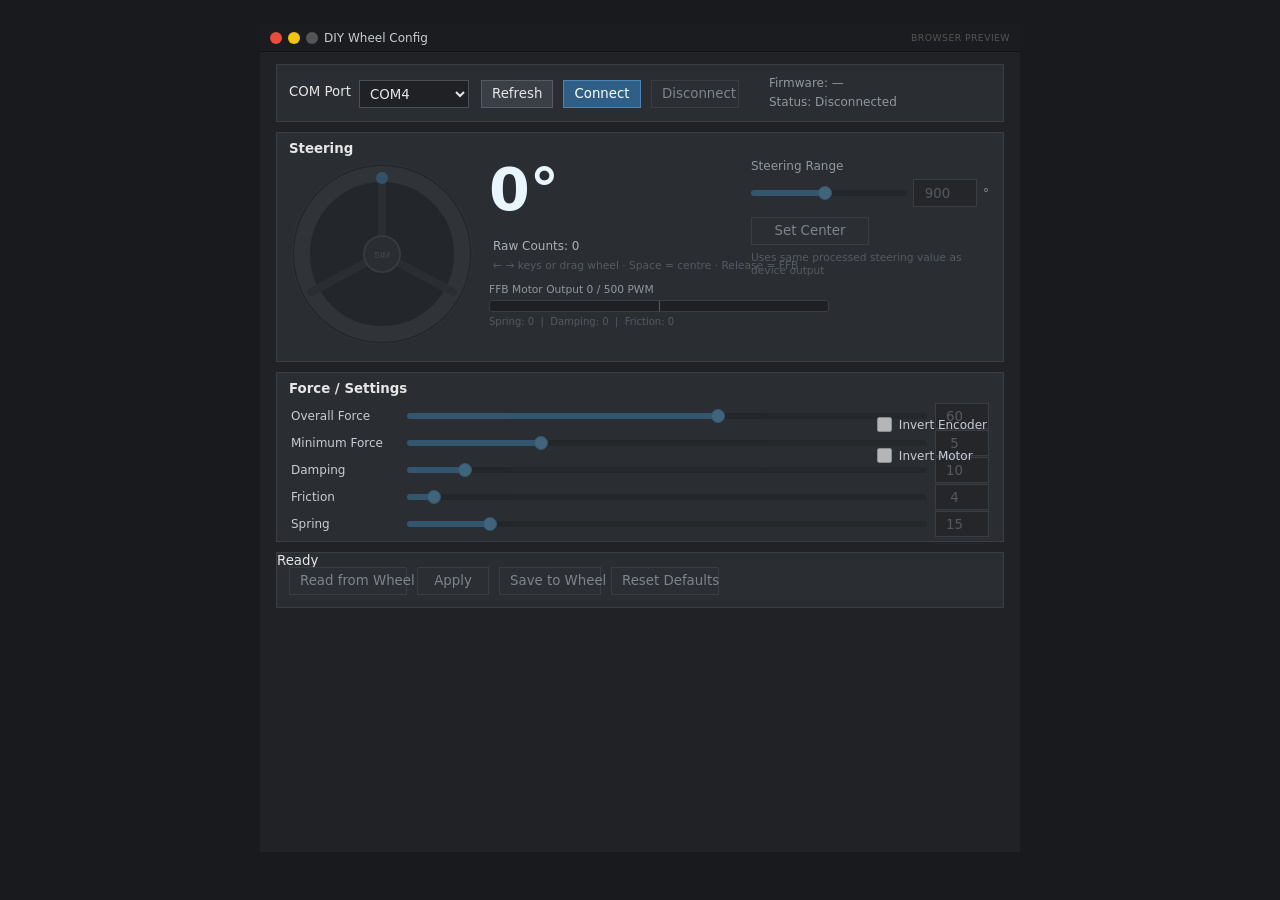
<file: ui-mockup-tester/index.html>
<!DOCTYPE html>
<html lang="en">
<head>
<meta charset="UTF-8">
<meta name="viewport" content="width=device-width, initial-scale=1.0">
<title>DIY Wheel Config</title>
<style>
/* ── Reset ──────────────────────────────────────────────────────────────── */
*, *::before, *::after { box-sizing: border-box; margin: 0; padding: 0; }

/* ── Body ───────────────────────────────────────────────────────────────── */
body {
  background: #181a1d;
  font-family: "Segoe UI", system-ui, sans-serif;
  font-size: 10pt;
  color: #E6E6E6;
  display: flex;
  justify-content: center;
  padding: 24px 12px 48px;
  min-height: 100vh;
  user-select: none;
}

/* ── App window (760px wide, matches actual app) ────────────────────────── */
#app-window {
  width: 760px;
  background: #202225;
  position: relative;
}

/* ── Fake Windows title bar ─────────────────────────────────────────────── */
#title-bar {
  background: #1a1c1f;
  border-bottom: 1px solid #111;
  height: 28px;
  display: flex;
  align-items: center;
  padding: 0 10px;
  gap: 6px;
}
#title-bar .tb-title { flex: 1; font-size: 9pt; color: #c8cdd4; }
.tb-btn { width: 12px; height: 12px; border-radius: 50%; border: none; display: inline-block; cursor: default; }
.tb-close   { background: #e74c3c; }
.tb-min     { background: #f1c40f; }
.tb-nomax   { background: #555; }
#mockup-badge { font-size: 7pt; color: #555; letter-spacing: .4px; text-transform: uppercase; }

/* ── Content area ───────────────────────────────────────────────────────── */
#content { position: relative; padding-bottom: 12px; background: #202225; }

/* ── Panel base ─────────────────────────────────────────────────────────── */
.panel {
  background: #2a2d31;
  border: 1px solid #3a3d42;
  position: absolute;
  left: 16px;
  width: 728px;
}

/* ── Buttons ─────────────────────────────────────────────────────────────── */
button {
  background: #3a3f46;
  color: #e6e6e6;
  border: 1px solid #555b64;
  font-family: inherit;
  font-size: 10pt;
  cursor: pointer;
  padding: 0 10px;
  white-space: nowrap;
  line-height: 1;
}
button:hover:not(:disabled)  { background: #474e57; }
button:active:not(:disabled) { background: #2d3238; }
button:disabled { background: #2b2e33; color: #7e858d; border-color: #3a3d42; cursor: default; }
button.primary  { background: #2f5f87; border-color: #4c83b1; color: #fff; }
button.primary:hover:not(:disabled)  { background: #3a72a0; }
button.primary:active:not(:disabled) { background: #264f74; }
button.primary:disabled { background: #2b2e33; color: #7e858d; border-color: #3a3d42; }

/* ── Inputs ──────────────────────────────────────────────────────────────── */
select, input[type="number"] {
  background: #1f2124;
  color: #e6e6e6;
  border: 1px solid #4a4e55;
  font-family: inherit;
  font-size: 10pt;
  padding: 0 6px;
  outline: none;
  height: 28px;
}
select:focus, input[type="number"]:focus { border-color: #4c83b1; }
input[type="number"] { text-align: center; }
input[type="number"]:disabled { opacity: .5; color: #7e858d; }
select:disabled { opacity: .5; cursor: default; }

/* Slider — filled track via CSS variable */
input[type="range"] {
  -webkit-appearance: none; appearance: none;
  height: 6px; border-radius: 3px; outline: none; cursor: pointer;
  background: linear-gradient(to right,
    #3e89b8 0%, #3e89b8 var(--fill, 0%),
    #1e2023 var(--fill, 0%), #1e2023 100%);
}
input[type="range"]::-webkit-slider-thumb {
  -webkit-appearance: none;
  width: 14px; height: 14px; border-radius: 50%;
  background: #5ba8d6; border: 1px solid #3e89b8; cursor: pointer;
}
input[type="range"]::-moz-range-thumb {
  width: 14px; height: 14px; border-radius: 50%;
  background: #5ba8d6; border: 1px solid #3e89b8; cursor: pointer;
  box-shadow: none;
}
input[type="range"]:disabled { opacity: .45; cursor: default; }
input[type="range"]:disabled::-webkit-slider-thumb { cursor: default; }

input[type="checkbox"] { accent-color: #3e89b8; cursor: pointer; width: 15px; height: 15px; }

/* ── TOP BAR  (y=12, h=58) ───────────────────────────────────────────────── */
#top-bar { top: 12px; height: 58px; }

#top-bar .lbl-port    { position:absolute; left:12px;  top:19px; color:#e6e6e6; }
#top-bar #cbo-port    { position:absolute; left:82px;  top:15px; width:110px; }
#top-bar #btn-refresh { position:absolute; left:204px; top:15px; height:28px; width:72px; }
#top-bar #btn-connect { position:absolute; left:286px; top:15px; height:28px; width:78px; }
#top-bar #btn-disc    { position:absolute; left:374px; top:15px; height:28px; width:88px; }
#top-bar #lbl-fw      { position:absolute; left:492px; top:11px; color:#9098a1; font-size:9pt; }
#top-bar #lbl-status  { position:absolute; left:492px; top:30px; color:#9098a1; font-size:9pt; }

/* ── STEERING PANEL  (y=80, h=230) ──────────────────────────────────────── */
#steering-panel { top: 80px; height: 230px; }

/* Title */
#steering-panel .ptitle { position:absolute; left:12px; top:8px; font-weight:700; }

/* SVG wheel area */
#wheel-wrap {
  position: absolute;
  left: 10px; top: 26px;
  width: 190px; height: 190px;
  cursor: grab;
}
#wheel-wrap.disabled { cursor: default; opacity: .4; }
#wheel-wrap:active:not(.disabled) { cursor: grabbing; }

/* Angle / counts */
#lbl-angle {
  position: absolute;
  left: 212px; top: 28px;
  font-size: 44pt; font-weight: 700;
  color: #eaf6ff; line-height: 1;
}
#lbl-raw-counts { position:absolute; left:216px; top:106px; color:#aab1b9; font-size:9pt; }
#lbl-sim-hint   { position:absolute; left:216px; top:126px; color:#555b64; font-size:8pt; }

/* Range controls */
#range-group { position:absolute; right:14px; top:26px; width:238px; }
#range-group .rg-label { font-size:9pt; color:#9098a1; margin-bottom:6px; }
#range-row { display:flex; align-items:center; gap:6px; margin-bottom:10px; }
#range-row #sld-range  { flex:1; }
#range-row #nud-range  { width:64px; flex-shrink:0; }
#range-row .deg-suffix { color:#9098a1; font-size:9pt; }
#btn-center { height:28px; width:118px; margin-bottom:6px; display:block; }
.range-note { font-size:8pt; color:#555b64; }

/* FFB force bar */
#ffb-bar-area {
  position: absolute;
  left: 212px; top: 150px;
  width: 340px;
}
#ffb-bar-area .ffb-title { font-size:8pt; color:#9098a1; margin-bottom:4px; }
#ffb-track {
  height: 12px; background: #1e2023; border: 1px solid #3a3d42;
  border-radius: 3px; position: relative; overflow: hidden;
}
#ffb-fill {
  position: absolute; top: 0; height: 100%;
  transition: left .04s, width .04s, background .04s;
}
#ffb-detail { font-size:7.5pt; color:#555b64; margin-top:4px; }

/* ── SETTINGS PANEL  (y=320, h=170) ─────────────────────────────────────── */
#settings-panel { top: 320px; height: 170px; }
#settings-panel .ptitle { position:absolute; left:12px; top:8px; font-weight:700; }

.setting-row {
  display: flex; align-items: center; height: 26px;
  position: absolute; left: 14px; right: 14px;
}
.setting-row .sr-label  { width: 116px; font-size:9pt; color:#c8cdd4; }
.setting-row .sr-slider { flex:1; margin-right:8px; }
.setting-row .sr-nud    { width:54px; height:26px; font-size:10pt; }

#chk-group { position:absolute; right:16px; top:44px; }
.chk-row { display:flex; align-items:center; gap:7px; font-size:9pt; color:#c8cdd4; cursor:pointer; margin-bottom:16px; }
.chk-row:last-child { margin-bottom:0; }

/* ── BOTTOM BAR  (y=500, h=56) ──────────────────────────────────────────── */
#bottom-bar { top: 500px; height: 56px; }
#bottom-bar #btn-read   { position:absolute; left:12px;  top:14px; height:28px; width:118px; }
#bottom-bar #btn-apply  { position:absolute; left:140px; top:14px; height:28px; width:72px;  }
#bottom-bar #btn-save   { position:absolute; left:222px; top:14px; height:28px; width:102px; }
#bottom-bar #btn-reset  { position:absolute; left:334px; top:14px; height:28px; width:108px; }
#bottom-bar #lbl-status { position:absolute; right:14px; top:18px; color:#9098a1; font-size:9pt; max-width:220px; text-align:right; overflow:hidden; text-overflow:ellipsis; white-space:nowrap; }

/* ── Content height spacer ───────────────────────────────────────────────── */
#content-spacer { height: 568px; }
</style>
</head>
<body>

<div id="app-window">

  <!-- Fake Windows title bar -->
  <div id="title-bar">
    <span class="tb-btn tb-close"></span>
    <span class="tb-btn tb-min"></span>
    <span class="tb-btn tb-nomax"></span>
    <span class="tb-title" id="win-title">DIY Wheel Config</span>
    <span id="mockup-badge">Browser Preview</span>
  </div>

  <div id="content">

    <!-- ── TOP BAR ──────────────────────────────────────────────────────── -->
    <div id="top-bar" class="panel">
      <span class="lbl-port">COM Port</span>
      <select id="cbo-port" disabled>
        <option>COM3</option>
        <option selected>COM4</option>
        <option>COM5</option>
      </select>
      <button id="btn-refresh" onclick="doRefresh()">Refresh</button>
      <button id="btn-connect" class="primary" onclick="doConnect()">Connect</button>
      <button id="btn-disc"    onclick="doDisconnect()" disabled>Disconnect</button>
      <span id="lbl-fw">Firmware: —</span>
      <span id="lbl-status">Status: Disconnected</span>
    </div>

    <!-- ── STEERING PANEL ───────────────────────────────────────────────── -->
    <div id="steering-panel" class="panel">
      <span class="ptitle">Steering</span>

      <!-- Draggable steering wheel SVG -->
      <div id="wheel-wrap" class="disabled"
           title="Drag to rotate · Arrow keys to turn · Space to centre">
        <svg id="wheel-svg" width="190" height="190" viewBox="0 0 190 190"
             xmlns="http://www.w3.org/2000/svg">

          <!-- Outer background disc -->
          <circle cx="95" cy="95" r="90" fill="#1a1d20" stroke="#3a3d42" stroke-width="1"/>

          <!-- Steering range arc (drawn dynamically by JS via #arc-path) -->
          <path id="arc-path" fill="none" stroke="#2a3a45" stroke-width="16"
                stroke-linecap="butt"/>

          <!-- Rim -->
          <circle cx="95" cy="95" r="80" fill="none" stroke="#3a3f46" stroke-width="16"/>

          <!-- Wheel body (rotates with angle) -->
          <g id="wheel-body" transform="rotate(0 95 95)">
            <!-- Three spokes -->
            <line x1="95" y1="95" x2="95"  y2="18"  stroke="#2c3035" stroke-width="8" stroke-linecap="round"/>
            <line x1="95" y1="95" x2="24"  y2="133" stroke="#2c3035" stroke-width="8" stroke-linecap="round"/>
            <line x1="95" y1="95" x2="166" y2="133" stroke="#2c3035" stroke-width="8" stroke-linecap="round"/>
            <!-- Top marker dot (position indicator) -->
            <circle cx="95" cy="19" r="6" fill="#3e89b8"/>
          </g>

          <!-- FFB force arrow (rotates opposite — shows direction force is pushing) -->
          <g id="ffb-arrow" transform="rotate(0 95 95)" opacity="0.85">
            <line id="ffb-arrow-line"
                  x1="95" y1="95" x2="95" y2="95"
                  stroke="#e87040" stroke-width="3" stroke-linecap="round"/>
            <polygon id="ffb-arrow-head" points="95,95 95,95 95,95"
                     fill="#e87040"/>
          </g>

          <!-- Centre hub -->
          <circle cx="95" cy="95" r="18" fill="#2a2d31" stroke="#4a4e55" stroke-width="2"/>
          <text x="95" y="99" text-anchor="middle"
                fill="#6a7280" font-size="9" font-family="Segoe UI,sans-serif">SIM</text>
        </svg>
      </div>

      <!-- Angle display -->
      <div id="lbl-angle">0°</div>
      <div id="lbl-raw-counts">Raw Counts: 0</div>
      <div id="lbl-sim-hint">← → keys or drag wheel · Space = centre · Release = FFB</div>

      <!-- Range controls -->
      <div id="range-group">
        <div class="rg-label">Steering Range</div>
        <div id="range-row">
          <input id="sld-range" type="range" min="90" max="1800" value="900"
                 oninput="onRangeSlider()" disabled>
          <input id="nud-range" type="number" min="90" max="1800" value="900"
                 oninput="onRangeNumeric()" disabled>
          <span class="deg-suffix">°</span>
        </div>
        <button id="btn-center" onclick="doSetCenter()" disabled>Set Center</button>
        <div class="range-note">Uses same processed steering value as device output</div>
      </div>

      <!-- FFB force bar -->
      <div id="ffb-bar-area">
        <div class="ffb-title">FFB Motor Output  <span id="ffb-pwm">0</span> / 500 PWM</div>
        <div id="ffb-track">
          <div id="ffb-fill"></div>
          <div id="ffb-center-mark" style="position:absolute;left:50%;top:0;width:1px;height:100%;background:#555b64;"></div>
        </div>
        <div id="ffb-detail">Spring: 0 &nbsp;|&nbsp; Damping: 0 &nbsp;|&nbsp; Friction: 0</div>
      </div>
    </div>

    <!-- ── SETTINGS PANEL ───────────────────────────────────────────────── -->
    <div id="settings-panel" class="panel">
      <span class="ptitle">Force / Settings</span>

      <!-- Setting rows built by JS -->
      <div id="sr-force"     class="setting-row" style="top:30px;"></div>
      <div id="sr-min-force" class="setting-row" style="top:57px;"></div>
      <div id="sr-damping"   class="setting-row" style="top:84px;"></div>
      <div id="sr-friction"  class="setting-row" style="top:111px;"></div>
      <div id="sr-spring"    class="setting-row" style="top:138px;"></div>

      <!-- Checkboxes -->
      <div id="chk-group">
        <label class="chk-row">
          <input id="chk-inv-encoder" type="checkbox" disabled
                 onchange="markDirty()"> Invert Encoder
        </label>
        <label class="chk-row">
          <input id="chk-inv-motor" type="checkbox" disabled
                 onchange="markDirty()"> Invert Motor
        </label>
      </div>
    </div>

    <!-- ── BOTTOM BAR ────────────────────────────────────────────────────── -->
    <div id="bottom-bar" class="panel">
      <button id="btn-read"  onclick="doRead()"  disabled>Read from Wheel</button>
      <button id="btn-apply" class="primary" onclick="doApply()" disabled>Apply</button>
      <button id="btn-save"  onclick="doSave()"  disabled>Save to Wheel</button>
      <button id="btn-reset" onclick="doReset()" disabled>Reset Defaults</button>
      <span   id="lbl-status-line">Ready</span>
    </div>

    <div id="content-spacer"></div>
  </div><!-- /content -->
</div><!-- /app-window -->

<script>
"use strict";

/* ══════════════════════════════════════════════════════════════════════════
   CONSTANTS
   ══════════════════════════════════════════════════════════════════════════ */

/** Encoder counts per revolution (2400 PPR from WheelMath.h) */
const ENCODER_CPR = 2400;
/** Counts per degree */
const CNT_PER_DEG = ENCODER_CPR / 360;

/** Physics scaling – maps ±500 PWM to angular acceleration (deg/s²).
    Tuned so default settings (spring=15, force=60) return from 450° in ~2s. */
const PWM_TO_ACCEL = 2.4;
const MAX_VEL      = 800;   // deg/s cap

/** For FFB arrow on SVG – maps ±500 PWM → spoke length in pixels */
const ARROW_SCALE = 55 / 500;

/* ══════════════════════════════════════════════════════════════════════════
   SETTING DEFINITIONS  (matches MainForm.cs / WheelSettings.cs defaults)
   ══════════════════════════════════════════════════════════════════════════ */
const SETTING_DEFS = [
  { rowId:"sr-force",     id:"force",     label:"Overall Force",  min:0,  max:100, def:60  },
  { rowId:"sr-min-force", id:"min-force", label:"Minimum Force",  min:0,  max:20,  def:5   },
  { rowId:"sr-damping",   id:"damping",   label:"Damping",        min:0,  max:100, def:10  },
  { rowId:"sr-friction",  id:"friction",  label:"Friction",       min:0,  max:100, def:4   },
  { rowId:"sr-spring",    id:"spring",    label:"Spring",         min:0,  max:100, def:15  },
];

/* ══════════════════════════════════════════════════════════════════════════
   STATE
   ══════════════════════════════════════════════════════════════════════════ */
let connected   = false;
let dirty       = false;
let dragging    = false;

/** Simulated encoder centre (raw counts) – updated by Set Center */
let centerCnt   = 0;

/** Physics state */
let simAngle    = 0;   // degrees
let simVel      = 0;   // degrees/s

/** Drag tracking */
let dragStartMouseAngle = 0;
let dragStartWheelAngle = 0;

/** Keyboard */
const keysDown  = {};
let keyTimer    = null;
const KEY_RATE  = 2.5;   // deg per tick
const KEY_TICK  = 20;    // ms

/** rAF loop */
let rafId       = null;
let lastTs      = null;

/* ══════════════════════════════════════════════════════════════════════════
   BUILD SETTING ROWS
   ══════════════════════════════════════════════════════════════════════════ */
SETTING_DEFS.forEach(d => {
  const row = document.getElementById(d.rowId);

  const lbl = document.createElement("span");
  lbl.className = "sr-label";
  lbl.textContent = d.label;

  const sld = document.createElement("input");
  sld.type = "range"; sld.className = "sr-slider";
  sld.id = "sld-" + d.id;
  sld.min = d.min; sld.max = d.max; sld.value = d.def;
  sld.disabled = true;

  const nud = document.createElement("input");
  nud.type = "number"; nud.className = "sr-nud";
  nud.id = "nud-" + d.id;
  nud.min = d.min; nud.max = d.max; nud.value = d.def;
  nud.disabled = true;

  row.appendChild(lbl);
  row.appendChild(sld);
  row.appendChild(nud);

  updateSliderFill(sld);

  sld.addEventListener("input", () => {
    nud.value = sld.value;
    updateSliderFill(sld);
    markDirty();
  });
  nud.addEventListener("change", () => {
    const v = clamp(parseFloat(nud.value) || 0, d.min, d.max);
    nud.value = v; sld.value = v;
    updateSliderFill(sld);
    markDirty();
  });
});

/* ══════════════════════════════════════════════════════════════════════════
   HELPERS
   ══════════════════════════════════════════════════════════════════════════ */
const $ = id => document.getElementById(id);

function clamp(v, lo, hi) { return Math.max(lo, Math.min(hi, v)); }

function getSetting(id) { return parseFloat($("nud-" + id).value) || 0; }

function getHalfRange() { return parseFloat($("sld-range").value) / 2; }

function updateSliderFill(sld) {
  const pct = (sld.value - sld.min) / (sld.max - sld.min) * 100;
  sld.style.setProperty("--fill", pct.toFixed(1) + "%");
}

function setStatus(msg) { $("lbl-status-line").textContent = msg; }

function markDirty() {
  if (!connected) return;
  dirty = true;
  $("win-title").textContent = "DIY Wheel Config *";
}

function clearDirty() {
  dirty = false;
  $("win-title").textContent = "DIY Wheel Config";
}

/* ══════════════════════════════════════════════════════════════════════════
   FIRMWARE FFB MATH  (direct port of WheelMath.cpp)
   Returns motor output in range ±500 (PWM units)
   ══════════════════════════════════════════════════════════════════════════ */
function computeFFB(angleDeg, velDegPerSec) {
  const force    = getSetting("force");
  const minForce = getSetting("min-force");
  const spring   = getSetting("spring");
  const damping  = getSetting("damping");
  const friction = getSetting("friction");

  if (force === 0) return { total: 0, springF: 0, dampF: 0, fricF: 0 };

  /* ── Spring: firmware formula
       tmp = angleDeg * spring * force
       springF = -(tmp * 500 / 10000)                                       */
  const springF = -(angleDeg * spring * force * 500 / 10000);

  /* ── Damping: firmware formula
       velRaw = velDegPerSec * CNT_PER_DEG / 1000   (counts per ms ≈ per tick)
       tmpD = velRaw * 3 * damping * force
       dampF = -(tmpD * 500 / 200000)
       Substituting velRaw:
       dampF = -(velDegPerSec * CNT_PER_DEG/1000 * 3 * damping * force * 500 / 200000) */
  const velRaw = velDegPerSec * CNT_PER_DEG / 1000;
  const dampF  = -(velRaw * 3 * damping * force * 500 / 200000);

  /* ── Friction: constant opposing motion */
  let fricF = 0;
  if (velDegPerSec >  0.5) fricF = -(friction * force * 500 / 10000);
  else if (velDegPerSec < -0.5) fricF =  (friction * force * 500 / 10000);

  /* ── Combine ── */
  let total = springF + dampF + fricF;

  /* ── Min-force dead-zone */
  const minF = minForce * 500 / 100;
  if (total > 0 && total <  minF) total =  minF;
  if (total < 0 && total > -minF) total = -minF;

  /* ── Clamp to ±500 */
  total = clamp(total, -500, 500);

  /* ── Invert motor if checked */
  if ($("chk-inv-motor").checked) total = -total;

  return {
    total:   Math.round(total),
    springF: Math.round(clamp(springF, -500, 500)),
    dampF:   Math.round(clamp(dampF,   -500, 500)),
    fricF:   Math.round(clamp(fricF,   -500, 500))
  };
}

/* ══════════════════════════════════════════════════════════════════════════
   PHYSICS LOOP  (runs via requestAnimationFrame)
   ══════════════════════════════════════════════════════════════════════════ */
function physicsLoop(ts) {
  rafId = requestAnimationFrame(physicsLoop);

  const dt = lastTs ? Math.min((ts - lastTs) / 1000, 0.05) : 0.016;
  lastTs = ts;

  if (!connected) { updateDisplayOnly(); return; }

  if (dragging) {
    /* User controls angle directly; velocity is derived from position change.
       We update it here so damping feels correct on release. */
    updateDisplayOnly();
    return;
  }

  /* ── Apply FFB as angular acceleration ── */
  const ffb = computeFFB(simAngle, simVel);
  const accel = ffb.total * PWM_TO_ACCEL;

  simVel   += accel * dt;
  simVel    = clamp(simVel, -MAX_VEL, MAX_VEL);
  simAngle += simVel * dt;

  /* Hard stops */
  const half = getHalfRange();
  if (simAngle >  half) { simAngle =  half; if (simVel > 0) simVel = 0; }
  if (simAngle < -half) { simAngle = -half; if (simVel < 0) simVel = 0; }

  updateDisplayOnly();
}

function updateDisplayOnly() {
  /* Invert encoder if checked */
  const inv   = $("chk-inv-encoder").checked;
  const disp  = Math.round(inv ? -simAngle : simAngle);
  const raw   = Math.round(centerCnt + simAngle * CNT_PER_DEG * (inv ? -1 : 1));

  $("lbl-angle").textContent     = disp + "°";
  $("lbl-raw-counts").textContent = "Raw Counts: " + raw;

  /* Rotate wheel SVG */
  $("wheel-body").setAttribute("transform", `rotate(${simAngle} 95 95)`);

  /* FFB bar + arrow */
  if (connected) {
    const ffb = computeFFB(simAngle, simVel);
    updateFFBBar(ffb);
    updateFFBArrow(ffb.total);
    updateRangeArc();
  }
}

/* ══════════════════════════════════════════════════════════════════════════
   FFB VISUALISATIONS
   ══════════════════════════════════════════════════════════════════════════ */
function updateFFBBar(ffb) {
  const t   = ffb.total;            // ±500
  const pct = t / 500;              // ±1

  const track  = $("ffb-track");
  const fill   = $("ffb-fill");
  const tw     = track.offsetWidth || 340;
  const cx     = tw / 2;

  if (t === 0) {
    fill.style.left  = cx + "px";
    fill.style.width = "0px";
    fill.style.background = "#555b64";
  } else if (t > 0) {
    /* Force to the right (motor pushes right) */
    fill.style.left  = cx + "px";
    fill.style.width = (pct * cx) + "px";
    fill.style.background = "#d05030";
  } else {
    /* Force to the left */
    const w = (-pct) * cx;
    fill.style.left  = (cx - w) + "px";
    fill.style.width = w + "px";
    fill.style.background = "#3080c0";
  }

  $("ffb-pwm").textContent = t;
  $("ffb-detail").innerHTML =
    `Spring: <b>${ffb.springF}</b> &nbsp;|&nbsp; ` +
    `Damping: <b>${ffb.dampF}</b> &nbsp;|&nbsp; ` +
    `Friction: <b>${ffb.fricF}</b>`;
}

function updateFFBArrow(ffbTotal) {
  /* Draw a spoke-like arrow inside the hub showing FFB direction & magnitude.
     ffbTotal > 0 → motor pushes clockwise → arrow points right (90° in SVG).
     ffbTotal < 0 → motor pushes counter-clockwise → arrow points left (-90°). */
  if (ffbTotal === 0) {
    $("ffb-arrow-line").setAttribute("x2", 95);
    $("ffb-arrow-line").setAttribute("y2", 95);
    $("ffb-arrow-head").setAttribute("points", "95,95 95,95 95,95");
    return;
  }

  /* Map PWM to angle: positive = clockwise = +90° in SVG coords */
  const arrowAngleDeg = ffbTotal > 0 ? 90 : -90;
  const arrowAngleRad = arrowAngleDeg * Math.PI / 180;
  const mag  = Math.abs(ffbTotal) * ARROW_SCALE + 6;  /* min 6px visible */
  const dx   = Math.sin(arrowAngleRad) * mag;
  const dy   = -Math.cos(arrowAngleRad) * mag;

  const x2 = 95 + dx;
  const y2 = 95 + dy;

  $("ffb-arrow-line").setAttribute("x2", x2.toFixed(1));
  $("ffb-arrow-line").setAttribute("y2", y2.toFixed(1));

  /* Arrowhead triangle */
  const headLen = 6;
  const headAng = 0.45;  /* ~26° half-angle */
  const nx = dx / mag;   /* unit vector */
  const ny = dy / mag;
  const hx1 = x2 - headLen * (nx * Math.cos(headAng) - ny * Math.sin(headAng));
  const hy1 = y2 - headLen * (ny * Math.cos(headAng) + nx * Math.sin(headAng));
  const hx2 = x2 - headLen * (nx * Math.cos(-headAng) - ny * Math.sin(-headAng));
  const hy2 = y2 - headLen * (ny * Math.cos(-headAng) + nx * Math.sin(-headAng));
  $("ffb-arrow-head").setAttribute("points",
    `${x2.toFixed(1)},${y2.toFixed(1)} ${hx1.toFixed(1)},${hy1.toFixed(1)} ${hx2.toFixed(1)},${hy2.toFixed(1)}`);
}

/** Draw a coloured arc on the rim showing the current steering range limit */
function updateRangeArc() {
  const half = getHalfRange();     /* e.g. 450° for 900° range */
  const cx = 95, cy = 95, r = 80;
  /* Convert half-range to SVG arc angle. Full circle = 360°.
     Firmware range max = 900° → visual arc max = ~270°. We cap at 359° for SVG. */
  const arcDeg = Math.min(half / 900 * 270, 359);
  const startAngle = -90 - arcDeg;
  const endAngle   = -90 + arcDeg;

  function polar(ang) {
    const rad = ang * Math.PI / 180;
    return [cx + r * Math.cos(rad), cy + r * Math.sin(rad)];
  }
  const [x1, y1] = polar(startAngle);
  const [x2, y2] = polar(endAngle);
  const largeArc = arcDeg * 2 > 180 ? 1 : 0;
  $("arc-path").setAttribute("d",
    `M ${x1.toFixed(1)} ${y1.toFixed(1)} A ${r} ${r} 0 ${largeArc} 1 ${x2.toFixed(1)} ${y2.toFixed(1)}`);
}

/* ══════════════════════════════════════════════════════════════════════════
   DRAG INTERACTION
   ══════════════════════════════════════════════════════════════════════════ */
function getEventXY(e) {
  return e.touches ? { x: e.touches[0].clientX, y: e.touches[0].clientY }
                   : { x: e.clientX, y: e.clientY };
}

function getMouseAngleFromSVGCentre(e) {
  const rect = $("wheel-svg").getBoundingClientRect();
  const cx = rect.left + rect.width  / 2;
  const cy = rect.top  + rect.height / 2;
  const { x, y } = getEventXY(e);
  /* atan2(dx, -dy): 0 = up, + = clockwise (same as steering wheel) */
  return Math.atan2(x - cx, -(y - cy)) * 180 / Math.PI;
}

const wheelWrap = $("wheel-wrap");

function startDrag(e) {
  if (!connected) return;
  e.preventDefault();
  dragging = true;
  dragStartMouseAngle = getMouseAngleFromSVGCentre(e);
  dragStartWheelAngle = simAngle;
  simVel = 0;
}

function moveDrag(e) {
  if (!dragging) return;
  e.preventDefault();
  const ma = getMouseAngleFromSVGCentre(e);
  let delta = ma - dragStartMouseAngle;
  /* Wrap delta to ±180 to handle 0/360 seam */
  if (delta >  180) delta -= 360;
  if (delta < -180) delta += 360;
  const prev = simAngle;
  simAngle = clamp(dragStartWheelAngle + delta, -getHalfRange(), getHalfRange());
  simVel   = (simAngle - prev) / 0.016;   /* rough velocity estimate */
}

function endDrag() { dragging = false; }

wheelWrap.addEventListener("mousedown",  startDrag);
wheelWrap.addEventListener("touchstart", startDrag, { passive: false });
document.addEventListener("mousemove",   moveDrag);
document.addEventListener("touchmove",   moveDrag,  { passive: false });
document.addEventListener("mouseup",     endDrag);
document.addEventListener("touchend",    endDrag);

/* ══════════════════════════════════════════════════════════════════════════
   KEYBOARD
   ══════════════════════════════════════════════════════════════════════════ */
document.addEventListener("keydown", e => {
  if (!connected) return;
  const tag = document.activeElement.tagName;
  if (tag === "INPUT" || tag === "SELECT") return;

  if (e.key === "ArrowLeft" || e.key === "ArrowRight") {
    e.preventDefault();
    keysDown[e.key] = true;
    if (!keyTimer) keyTimer = setInterval(applyKeyTurn, KEY_TICK);
  }
  if (e.key === " ") {
    e.preventDefault();
    simAngle = 0; simVel = 0;
    updateDisplayOnly();
  }
  if (e.key === "c" || e.key === "C") {
    doSetCenter();
  }
});

document.addEventListener("keyup", e => {
  delete keysDown[e.key];
  if (!keysDown["ArrowLeft"] && !keysDown["ArrowRight"]) {
    clearInterval(keyTimer); keyTimer = null;
  }
});

function applyKeyTurn() {
  const half = getHalfRange();
  if (keysDown["ArrowLeft"])  simAngle = clamp(simAngle - KEY_RATE, -half, half);
  if (keysDown["ArrowRight"]) simAngle = clamp(simAngle + KEY_RATE, -half, half);
  simVel = 0;
  updateDisplayOnly();
}

/* ══════════════════════════════════════════════════════════════════════════
   RANGE SLIDER SYNC
   ══════════════════════════════════════════════════════════════════════════ */
function onRangeSlider() {
  $("nud-range").value = $("sld-range").value;
  updateSliderFill($("sld-range"));
  clampSimToRange();
  updateRangeArc();
  markDirty();
}
function onRangeNumeric() {
  const v = clamp(parseFloat($("nud-range").value) || 90, 90, 1800);
  $("nud-range").value = v;
  $("sld-range").value = v;
  updateSliderFill($("sld-range"));
  clampSimToRange();
  updateRangeArc();
  markDirty();
}
function clampSimToRange() {
  const h = getHalfRange();
  simAngle = clamp(simAngle, -h, h);
}

/* ══════════════════════════════════════════════════════════════════════════
   ENABLE / DISABLE CONTROLS
   ══════════════════════════════════════════════════════════════════════════ */
const WHEEL_CONTROLS = [
  "btn-read","btn-apply","btn-save","btn-reset","btn-center",
  "sld-range","nud-range","chk-inv-encoder","chk-inv-motor"
];
SETTING_DEFS.forEach(d => {
  WHEEL_CONTROLS.push("sld-" + d.id, "nud-" + d.id);
});

function setControlsEnabled(on) {
  WHEEL_CONTROLS.forEach(id => {
    const el = $(id);
    if (el) el.disabled = !on;
  });
  if (on) {
    wheelWrap.classList.remove("disabled");
  } else {
    wheelWrap.classList.add("disabled");
  }
}

/* ══════════════════════════════════════════════════════════════════════════
   CONNECT / DISCONNECT
   ══════════════════════════════════════════════════════════════════════════ */
function doRefresh() {
  setStatus("Port list refreshed");
}

function doConnect() {
  connected = true;
  $("btn-connect").disabled = true;
  $("btn-disc").disabled    = false;
  $("lbl-status").textContent   = "Status: Connected";
  $("lbl-fw").textContent       = "Firmware: 1.2.0-emc";
  setControlsEnabled(true);
  simAngle = 0; simVel = 0; centerCnt = 0;
  updateSliderFill($("sld-range"));
  updateRangeArc();
  setStatus("Connected to " + $("cbo-port").value);
  clearDirty();
}

function doDisconnect() {
  connected = false;
  $("btn-connect").disabled = false;
  $("btn-disc").disabled    = true;
  $("lbl-status").textContent   = "Status: Disconnected";
  $("lbl-fw").textContent       = "Firmware: —";
  setControlsEnabled(false);
  simAngle = 0; simVel = 0;
  updateDisplayOnly();
  updateFFBBar({ total: 0, springF: 0, dampF: 0, fricF: 0 });
  updateFFBArrow(0);
  setStatus("Ready");
  clearDirty();
}

/* ══════════════════════════════════════════════════════════════════════════
   BUTTON HANDLERS
   ══════════════════════════════════════════════════════════════════════════ */
function doRead() {
  if (!connected) return;
  clearDirty();
  setStatus("Settings read from wheel (simulated)");
}

function doApply() {
  if (!connected) return;
  markDirty();
  setStatus("Settings applied to pending");
}

function doSave() {
  if (!connected) return;
  clearDirty();
  setStatus("Settings saved to EEPROM");
}

function doReset() {
  if (!connected) return;
  if (!confirm("Reset all settings to defaults?")) return;
  SETTING_DEFS.forEach(d => {
    $("sld-" + d.id).value = d.def;
    $("nud-" + d.id).value = d.def;
    updateSliderFill($("sld-" + d.id));
  });
  $("sld-range").value = 900; $("nud-range").value = 900;
  updateSliderFill($("sld-range"));
  $("chk-inv-encoder").checked = false;
  $("chk-inv-motor").checked   = false;
  clampSimToRange();
  updateRangeArc();
  markDirty();
  setStatus("Defaults restored");
}

function doSetCenter() {
  if (!connected) return;
  const inv = $("chk-inv-encoder").checked;
  centerCnt = Math.round(simAngle * CNT_PER_DEG * (inv ? -1 : 1));
  simAngle  = 0;
  setStatus("Center set (raw = " + centerCnt + ")");
}

/* ══════════════════════════════════════════════════════════════════════════
   INIT
   ══════════════════════════════════════════════════════════════════════════ */
/* Enable COM port select (it's simulated, so always show options) */
$("cbo-port").disabled = false;

/* Init slider fills */
updateSliderFill($("sld-range"));
SETTING_DEFS.forEach(d => updateSliderFill($("sld-" + d.id)));

/* Start physics / display loop */
rafId = requestAnimationFrame(physicsLoop);

/* Initial display */
updateDisplayOnly();
</script>
</body>
</html>
</file>
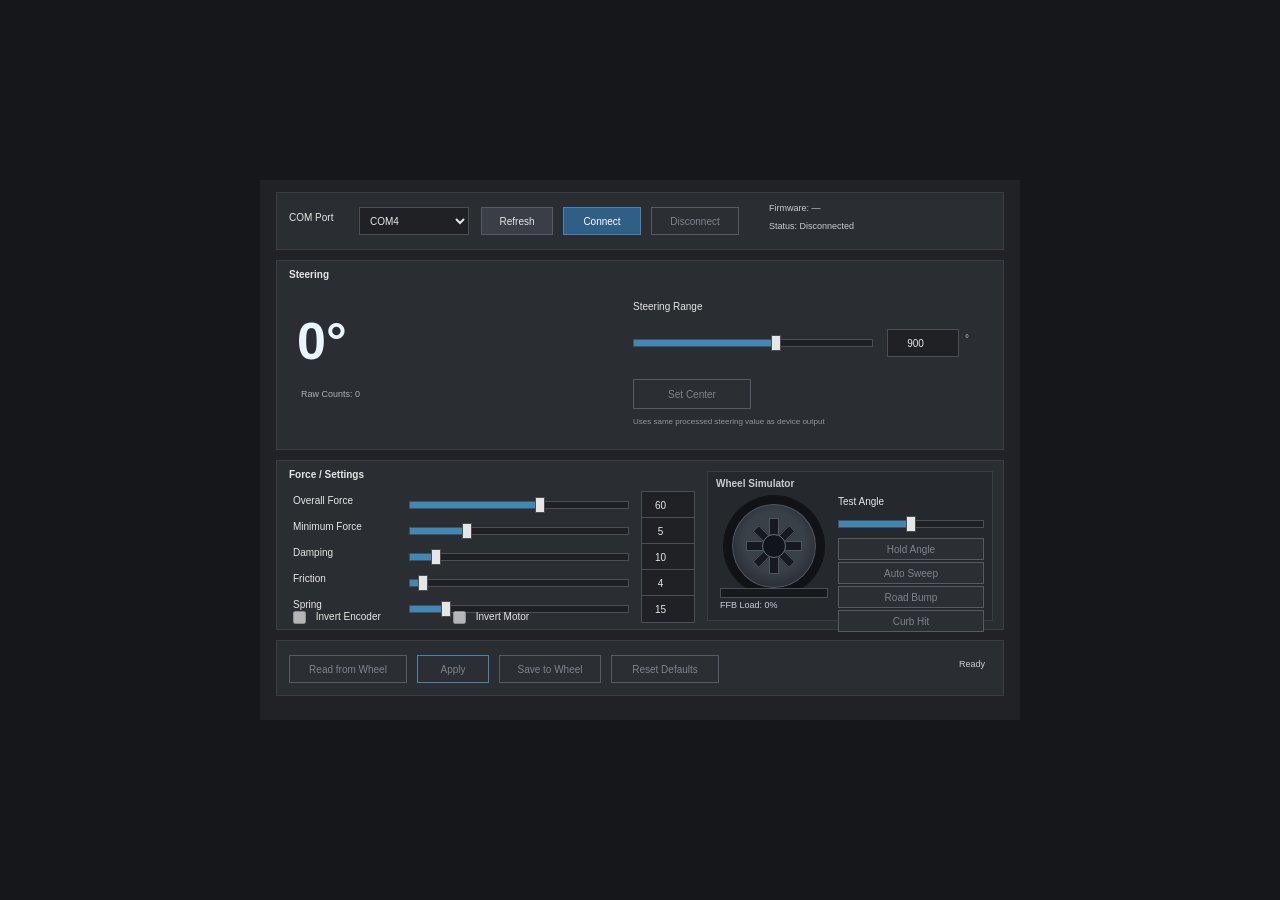
<file: ui-preview/index.html>
<!DOCTYPE html>
<html lang="en">
<head>
    <meta charset="UTF-8">
    <meta name="viewport" content="width=device-width, initial-scale=1.0">
    <title>DIY Wheel Config Preview</title>
    <link rel="stylesheet" href="styles.css">
</head>
<body>
    <div id="window">
        <section id="top-bar" class="panel">
            <label id="lbl-port" for="port-select">COM Port</label>
            <select id="port-select">
                <option>COM3</option>
                <option selected>COM4</option>
                <option>COM5</option>
            </select>
            <button id="btn-refresh" type="button">Refresh</button>
            <button id="btn-connect" class="primary" type="button">Connect</button>
            <button id="btn-disconnect" type="button" disabled>Disconnect</button>
            <div id="lbl-firmware">Firmware: 1.2.0-emc</div>
            <div id="lbl-connection-status">Status: Disconnected</div>
        </section>

        <section id="steering-panel" class="panel">
            <div class="panel-title">Steering</div>
            <div id="angle-value">0°</div>
            <div id="raw-counts">Raw Counts: 0</div>

            <div id="range-label">Steering Range</div>
            <div id="range-slider-wrap">
                <input id="sld-range" type="range" min="90" max="1440" value="900">
            </div>
            <input id="nud-range" type="number" min="90" max="1440" value="900">
            <div id="range-suffix">°</div>

            <button id="btn-center" type="button">Set Center</button>
            <div id="range-note">Uses same processed steering value as device output</div>
        </section>

        <section id="settings-panel" class="panel">
            <div class="panel-title">Force / Settings</div>

            <label class="setting-label" style="top:34px;" for="nud-force">Overall Force</label>
            <div class="slider-wrap" style="top:32px;"><input id="sld-force" type="range" min="0" max="100" value="60"></div>
            <input class="setting-numeric" id="nud-force" type="number" min="0" max="100" value="60" style="top:30px;">

            <label class="setting-label" style="top:60px;" for="nud-min-force">Minimum Force</label>
            <div class="slider-wrap" style="top:58px;"><input id="sld-min-force" type="range" min="0" max="20" value="5"></div>
            <input class="setting-numeric" id="nud-min-force" type="number" min="0" max="20" value="5" style="top:56px;">

            <label class="setting-label" style="top:86px;" for="nud-damping">Damping</label>
            <div class="slider-wrap" style="top:84px;"><input id="sld-damping" type="range" min="0" max="100" value="10"></div>
            <input class="setting-numeric" id="nud-damping" type="number" min="0" max="100" value="10" style="top:82px;">

            <label class="setting-label" style="top:112px;" for="nud-friction">Friction</label>
            <div class="slider-wrap" style="top:110px;"><input id="sld-friction" type="range" min="0" max="100" value="4"></div>
            <input class="setting-numeric" id="nud-friction" type="number" min="0" max="100" value="4" style="top:108px;">

            <label class="setting-label" style="top:138px;" for="nud-spring">Spring</label>
            <div class="slider-wrap" style="top:136px;"><input id="sld-spring" type="range" min="0" max="100" value="15"></div>
            <input class="setting-numeric" id="nud-spring" type="number" min="0" max="100" value="15" style="top:134px;">

            <div id="simulator-box">
                <div id="sim-title">Wheel Simulator</div>
                <div id="wheel-stage">
                    <div id="wheel" title="Drag to steer">
                        <div class="spoke v"></div>
                        <div class="spoke h"></div>
                        <div class="spoke d1"></div>
                        <div class="spoke d2"></div>
                        <div class="hub"></div>
                    </div>
                    <div id="ffb-meter"><div id="ffb-meter-fill"></div></div>
                    <div id="sim-readout">FFB Load: 0%</div>
                </div>

                <div id="sim-controls">
                    <label id="lbl-test-angle" for="sld-test-angle">Test Angle</label>
                    <div id="sim-slider-wrap"><input id="sld-test-angle" type="range" min="-450" max="450" value="0"></div>
                    <button id="btn-sim-hold" type="button">Hold Angle</button>
                    <button id="btn-sim-auto" type="button">Auto Sweep</button>
                    <button id="btn-ffb-bump" type="button">Road Bump</button>
                    <button id="btn-ffb-curb" type="button">Curb Hit</button>
                </div>
            </div>

            <label id="chk-label-encoder"><input id="chk-inv-encoder" type="checkbox"> Invert Encoder</label>
            <label id="chk-label-motor"><input id="chk-inv-motor" type="checkbox"> Invert Motor</label>
        </section>

        <section id="bottom-bar" class="panel">
            <button id="btn-read" type="button">Read from Wheel</button>
            <button id="btn-apply" class="primary" type="button">Apply</button>
            <button id="btn-save" type="button">Save to Wheel</button>
            <button id="btn-reset" type="button">Reset Defaults</button>
            <div id="status-line">Ready</div>
        </section>
    </div>

    <script src="script.js"></script>
</body>
</html>
</file>
<file: ui-preview/styles.css>
:root {
    --root: #202225;
    --panel: #2a2d31;
    --panel-border: #3a3d42;
    --control: #1f2124;
    --control-border: #4a4e55;
    --button: #3a3f46;
    --button-border: #555b64;
    --primary: #2f5f87;
    --primary-border: #4c83b1;
    --disabled: #2b2e33;
    --disabled-text: #7e858d;
    --text: #e6e6e6;
    --subtle: #c8cdd4;
    --helper: #9098a1;
    --raw: #aab1b9;
    --angle: #eaf6ff;
    --slider-track: #1e2023;
    --slider-fill: #3e89b8;
}

* {
    box-sizing: border-box;
}

html,
body {
    width: 100%;
    height: 100%;
    margin: 0;
    overflow: hidden;
}

body {
    display: grid;
    place-items: center;
    background: #15171a;
    color: var(--text);
    font-family: "Segoe UI", sans-serif;
}

#window {
    position: relative;
    width: 760px;
    height: 540px;
    background: var(--root);
    overflow: hidden;
}

.panel {
    position: absolute;
    background: var(--panel);
    border: 1px solid var(--panel-border);
}

button,
select,
input[type="number"] {
    position: absolute;
    margin: 0;
    border-radius: 0;
    font: 10px "Segoe UI", sans-serif;
    color: var(--text);
}

button {
    background: var(--button);
    border: 1px solid var(--button-border);
    outline: none;
}

button.primary {
    background: var(--primary);
    border-color: var(--primary-border);
    color: #fff;
}

button:active {
    filter: brightness(0.92);
}

button:disabled {
    background: var(--disabled);
    color: var(--disabled-text);
}

select,
input[type="number"] {
    background: var(--control);
    border: 1px solid var(--control-border);
    outline: none;
}

#top-bar {
    left: 16px;
    top: 12px;
    width: 728px;
    height: 58px;
}

#lbl-port {
    position: absolute;
    left: 12px;
    top: 19px;
    width: 64px;
    height: 20px;
    font-size: 10px;
}

#port-select {
    left: 82px;
    top: 14px;
    width: 110px;
    height: 28px;
    padding-left: 6px;
}

#btn-refresh {
    left: 204px;
    top: 14px;
    width: 72px;
    height: 28px;
}

#btn-connect {
    left: 286px;
    top: 14px;
    width: 78px;
    height: 28px;
}

#btn-disconnect {
    left: 374px;
    top: 14px;
    width: 88px;
    height: 28px;
}

#lbl-firmware,
#lbl-connection-status {
    position: absolute;
    left: 492px;
    width: 220px;
    height: 16px;
    color: var(--subtle);
    font-size: 9px;
}

#lbl-firmware {
    top: 10px;
}

#lbl-connection-status {
    top: 28px;
}

#steering-panel {
    left: 16px;
    top: 80px;
    width: 728px;
    height: 190px;
}

.panel-title {
    position: absolute;
    left: 12px;
    top: 8px;
    height: 18px;
    font-size: 10px;
    font-weight: 700;
}

#angle-value {
    position: absolute;
    left: 20px;
    top: 36px;
    width: 300px;
    height: 88px;
    font-size: 52px;
    font-weight: 600;
    line-height: 88px;
    color: var(--angle);
    text-align: left;
}

#raw-counts {
    position: absolute;
    left: 24px;
    top: 128px;
    width: 240px;
    height: 18px;
    font-size: 9px;
    color: var(--raw);
}

#range-label {
    position: absolute;
    left: 356px;
    top: 40px;
    width: 120px;
    height: 20px;
    font-size: 10px;
}

#range-slider-wrap {
    position: absolute;
    left: 356px;
    top: 70px;
    width: 240px;
    height: 28px;
}

#nud-range {
    left: 610px;
    top: 68px;
    width: 72px;
    height: 28px;
    text-align: center;
}

#range-suffix {
    position: absolute;
    left: 688px;
    top: 72px;
    width: 18px;
    height: 20px;
    font-size: 10px;
    color: var(--subtle);
}

#btn-center {
    left: 356px;
    top: 118px;
    width: 118px;
    height: 30px;
}

#range-note {
    position: absolute;
    left: 356px;
    top: 156px;
    width: 320px;
    height: 16px;
    font-size: 8px;
    color: var(--helper);
}

#settings-panel {
    left: 16px;
    top: 280px;
    width: 728px;
    height: 170px;
}

.setting-label {
    position: absolute;
    left: 16px;
    width: 110px;
    height: 20px;
    font-size: 10px;
}

.slider-wrap {
    position: absolute;
    left: 132px;
    width: 220px;
    height: 24px;
}

.setting-numeric {
    position: absolute;
    left: 364px;
    width: 54px;
    height: 28px;
    text-align: center;
}

#chk-label-encoder,
#chk-label-motor {
    position: absolute;
    left: 16px;
    width: 160px;
    height: 24px;
    font-size: 10px;
    line-height: 24px;
}

#chk-label-encoder {
    top: 144px;
}

#chk-label-motor {
    top: 144px;
    left: 176px;
}

#chk-label-encoder input,
#chk-label-motor input {
    width: 13px;
    height: 13px;
    margin: 0 7px 0 0;
    vertical-align: middle;
    accent-color: #dfe8ef;
}

#bottom-bar {
    left: 16px;
    top: 460px;
    width: 728px;
    height: 56px;
}

#btn-read {
    left: 12px;
    top: 14px;
    width: 118px;
    height: 28px;
}

#btn-apply {
    left: 140px;
    top: 14px;
    width: 72px;
    height: 28px;
}

#btn-save {
    left: 222px;
    top: 14px;
    width: 102px;
    height: 28px;
}

#btn-reset {
    left: 334px;
    top: 14px;
    width: 108px;
    height: 28px;
}

#status-line {
    position: absolute;
    left: 460px;
    top: 18px;
    width: 248px;
    height: 18px;
    text-align: right;
    font-size: 9px;
    color: var(--subtle);
    white-space: nowrap;
    overflow: hidden;
    text-overflow: ellipsis;
}

input[type="range"] {
    width: 100%;
    height: 24px;
    margin: 0;
    -webkit-appearance: none;
    appearance: none;
    background: transparent;
}

input[type="range"]:focus {
    outline: none;
}

input[type="range"]::-webkit-slider-runnable-track {
    height: 8px;
    background: linear-gradient(to right, var(--slider-fill) 0 var(--fill, 50%), var(--slider-track) var(--fill, 50%) 100%);
    border: 1px solid var(--control-border);
}

input[type="range"]::-webkit-slider-thumb {
    -webkit-appearance: none;
    width: 10px;
    height: 16px;
    margin-top: -5px;
    border: 1px solid var(--control-border);
    background: var(--text);
}

input[type="range"]::-moz-range-track {
    height: 8px;
    background: var(--slider-track);
    border: 1px solid var(--control-border);
}

input[type="range"]::-moz-range-progress {
    height: 8px;
    background: var(--slider-fill);
    border: 1px solid var(--control-border);
}

input[type="range"]::-moz-range-thumb {
    width: 10px;
    height: 16px;
    border: 1px solid var(--control-border);
    background: var(--text);
    border-radius: 0;
}

#simulator-box {
    position: absolute;
    right: 10px;
    top: 10px;
    width: 286px;
    height: 150px;
    border: 1px solid var(--panel-border);
    background: #25292e;
}

#sim-title {
    position: absolute;
    left: 8px;
    top: 6px;
    height: 14px;
    font-size: 10px;
    font-weight: 700;
    color: var(--subtle);
}

#wheel-stage {
    position: absolute;
    left: 8px;
    top: 22px;
    width: 116px;
    height: 118px;
}

#wheel {
    position: absolute;
    left: 8px;
    top: 2px;
    width: 100px;
    height: 100px;
    border: 8px solid #101215;
    border-radius: 50%;
    background: radial-gradient(circle at 50% 45%, #3a4048 0 48%, #2d3239 68%, #262b31 100%);
    box-shadow: inset 0 0 0 1px #505866, 0 0 0 1px #111316;
    transform: rotate(0deg);
    cursor: grab;
    touch-action: none;
}

#wheel:active {
    cursor: grabbing;
}

#wheel .spoke {
    position: absolute;
    left: 50%;
    top: 50%;
    background: #161a20;
    box-shadow: inset 0 0 0 1px #4e5664;
    transform-origin: center center;
}

#wheel .spoke.v {
    width: 10px;
    height: 56px;
    margin-left: -5px;
    margin-top: -28px;
}

#wheel .spoke.h {
    width: 56px;
    height: 10px;
    margin-left: -28px;
    margin-top: -5px;
}

#wheel .spoke.d1 {
    width: 52px;
    height: 9px;
    margin-left: -26px;
    margin-top: -4.5px;
    transform: rotate(45deg);
}

#wheel .spoke.d2 {
    width: 52px;
    height: 9px;
    margin-left: -26px;
    margin-top: -4.5px;
    transform: rotate(-45deg);
}

#wheel .hub {
    position: absolute;
    left: 50%;
    top: 50%;
    width: 24px;
    height: 24px;
    margin-left: -12px;
    margin-top: -12px;
    border: 1px solid #656f7e;
    border-radius: 50%;
    background: #11151a;
}

#ffb-meter {
    position: absolute;
    left: 4px;
    bottom: 14px;
    width: 108px;
    height: 10px;
    border: 1px solid var(--control-border);
    background: #171a1d;
    overflow: hidden;
}

#ffb-meter-fill {
    width: 0%;
    height: 100%;
    background: linear-gradient(90deg, #2f8f58, #f1af43, #d95a4d);
}

#sim-readout {
    position: absolute;
    left: 4px;
    bottom: 0;
    width: 108px;
    height: 12px;
    font-size: 9px;
    color: var(--subtle);
}

#sim-controls {
    position: absolute;
    left: 130px;
    top: 24px;
    width: 148px;
    height: 120px;
}

#lbl-test-angle {
    position: absolute;
    left: 0;
    top: 0;
    width: 70px;
    height: 14px;
    font-size: 10px;
}

#sim-slider-wrap {
    position: absolute;
    left: 0;
    top: 16px;
    width: 146px;
    height: 22px;
}

#btn-sim-hold,
#btn-sim-auto,
#btn-ffb-bump,
#btn-ffb-curb {
    position: absolute;
    left: 0;
    width: 146px;
    height: 22px;
    font-size: 10px;
}

#btn-sim-hold {
    top: 42px;
}

#btn-sim-auto {
    top: 66px;
}

#btn-ffb-bump {
    top: 90px;
}

#btn-ffb-curb {
    top: 114px;
}
</file>
